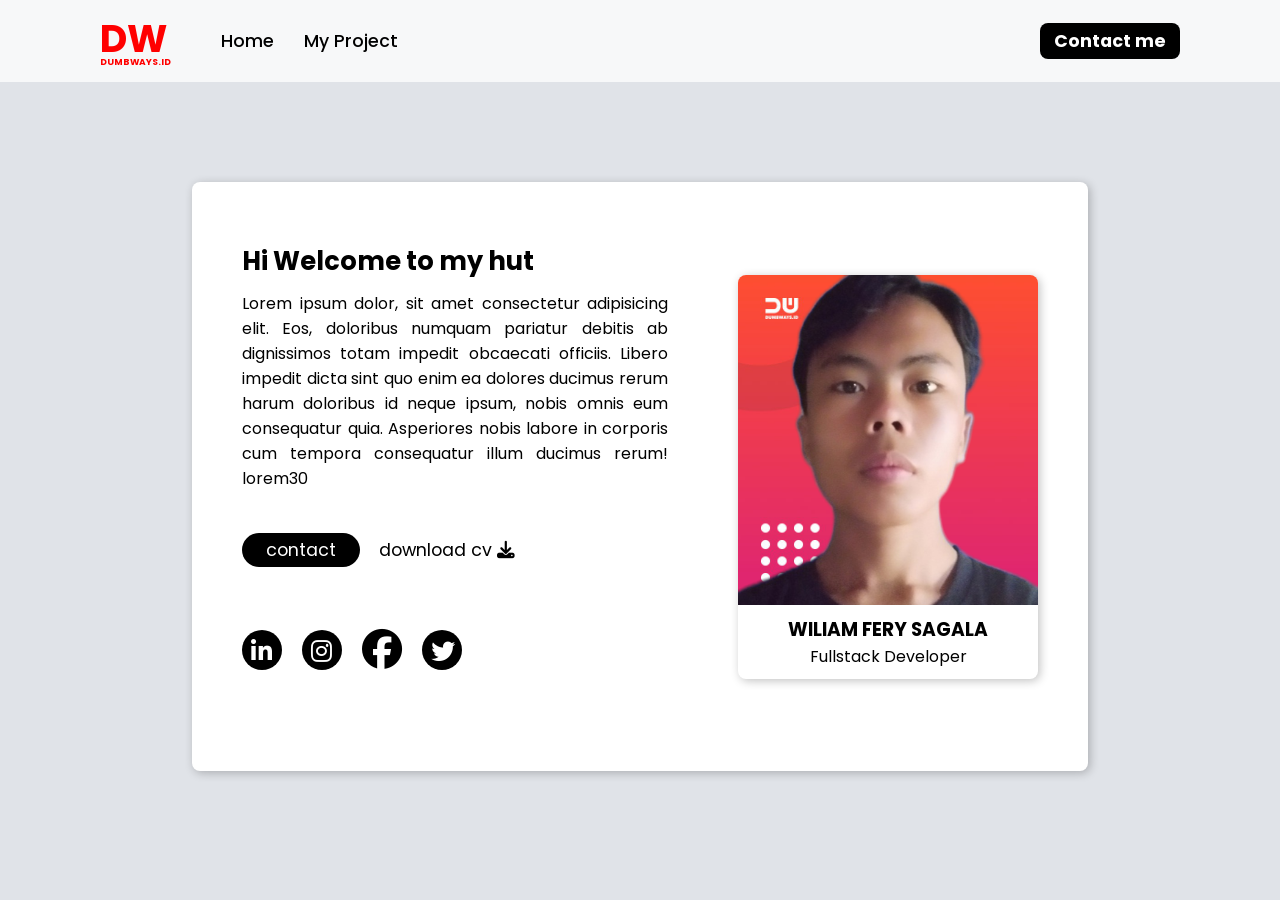
<file: index.html>
<!DOCTYPE html>
<html lang="en">
  <head>
    <meta charset="UTF-8" />
    <meta http-equiv="X-UA-Compatible" content="IE=edge" />
    <meta name="viewport" content="width=device-width, initial-scale=1.0" />
    <link
      rel="stylesheet"
      href="https://cdnjs.cloudflare.com/ajax/libs/font-awesome/6.3.0/css/all.min.css"
      integrity="sha512-SzlrxWUlpfuzQ+pcUCosxcglQRNAq/DZjVsC0lE40xsADsfeQoEypE+enwcOiGjk/bSuGGKHEyjSoQ1zVisanQ=="
      crossorigin="anonymous"
      referrerpolicy="no-referrer"
    />
    <link rel="stylesheet" href="/assets/css/style.css" />
    <title>Document</title>
  </head>
  <body>
    <nav>
      <header>
        <div class="logo">
          <h3>DW</h3>
          <span>DUMBWAYS.ID</span>
        </div>
        <div class="nav-list">
          <ul>
            <li><a href="#">Home</a></li>
            <li><a href="project.html">My Project</a></li>
          </ul>
        </div>
      </header>
      <div class="button">
        <a href="contact.html">Contact me</a>
      </div>
    </nav>

    <main>
      <div class="container card">
        <section class="left">
          <article>
            <h3>Hi Welcome to my hut</h3>
            <p>
              Lorem ipsum dolor, sit amet consectetur adipisicing elit. Eos,
              doloribus numquam pariatur debitis ab dignissimos totam impedit
              obcaecati officiis. Libero impedit dicta sint quo enim ea dolores
              ducimus rerum harum doloribus id neque ipsum, nobis omnis eum
              consequatur quia. Asperiores nobis labore in corporis cum tempora
              consequatur illum ducimus rerum! lorem30
            </p>
          </article>
          <div class="button">
            <a href="contact.html" class="contact">contact</a>
            <a href="#" class="cv">
              <span>download cv</span>
              <i class="fa-solid fa-download"></i>
            </a>
          </div>
          <div class="socmed">
            <a class="logos" href=""
              ><i class="fa-brands fa-linkedin-in"></i
            ></a>

            <a
              class="logos"
              href="https://www.instagram.com/wiliamferysagala/?hl=id"
            >
              <i class="fa-brands fa-instagram"></i>
            </a>

            <a
              class="facebook"
              href="https://web.facebook.com/profile.php?id=100082743275713"
            >
              <i class="fa-brands fa-facebook fb"></i>
            </a>

            <a class="logos" href=""><i class="fa-brands fa-twitter"></i></a>
          </div>
        </section>
        <section class="right">
          <div class="card">
            <div class="card-img">
              <img src="/assets/img/pp2.png" alt="" />
            </div>
            <div class="card-txt">
              <h3>WILIAM FERY SAGALA</h3>
              <span>Fullstack Developer</span>
            </div>
          </div>
        </section>
      </div>
    </main>
  </body>
</html>
</file>
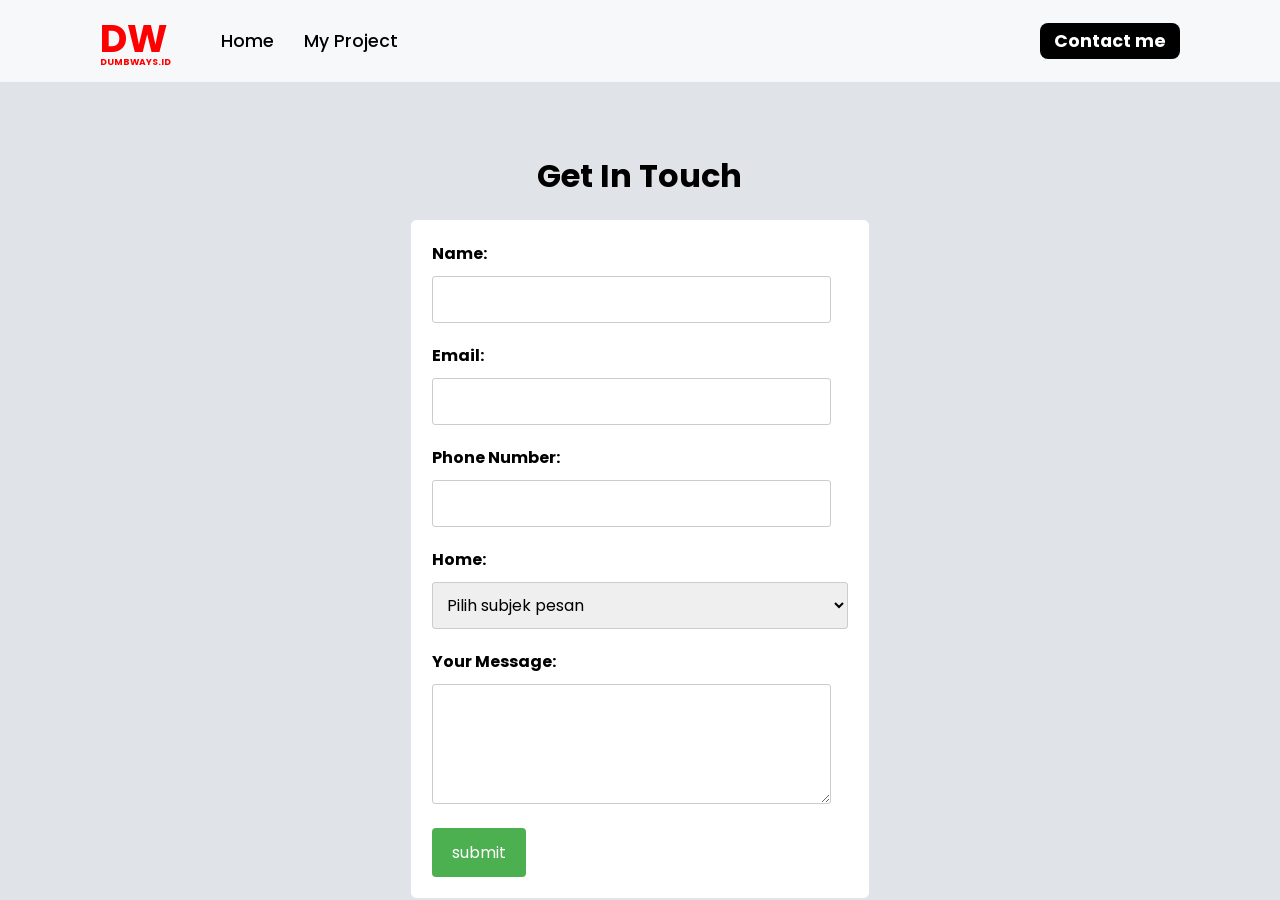
<file: contact.html>
<!DOCTYPE html>
<html lang="en">
  <head>
    <meta charset="UTF-8" />
    <meta http-equiv="X-UA-Compatible" content="IE=edge" />
    <meta name="viewport" content="width=device-width, initial-scale=1.0" />
    <link rel="stylesheet" href="/assets/css/formStyle.css" />
    <link rel="stylesheet" href="/assets/css/style.css" />
    <title>Document</title>
  </head>
  <body>
    <nav>
      <header>
        <div class="logo">
          <h3>DW</h3>
          <span>DUMBWAYS.ID</span>
        </div>
        <div class="nav-list">
          <ul>
            <li><a href="index.html">Home</a></li>
            <li><a href="project.html">My Project</a></li>
          </ul>
        </div>
      </header>
      <div class="button">
        <a href="#">Contact me</a>
      </div>
    </nav>
    <main>
      <header>
        <h1 style="text-align: center; margin: 20px 0">Get In Touch</h1>
      </header>
      <form action="/submit-form" method="POST">
        <label for="name">Name:</label>
        <input type="text" id="name" name="name" required />

        <label for="email">Email:</label>
        <input type="email" id="email" name="email" required />

        <label for="phone">Phone Number:</label>
        <input type="tel" id="phone" name="phone" required />

        <label for="subject">Home:</label>
        <select id="subject" name="subject" required>
          <option value="">Pilih subjek pesan</option>
          <option value="jabodetabek">Jabodetabek</option>
          <option value="luar-jabodetabek">Luar Jabodetabek</option>
          <option value="luar-negeri">Luar Negeri</option>
        </select>

        <label for="message">Your Message:</label>
        <textarea id="message" name="message" required></textarea>

        <button type="submit">submit</button>
      </form>
    </main>
  </body>
</html>
</file>
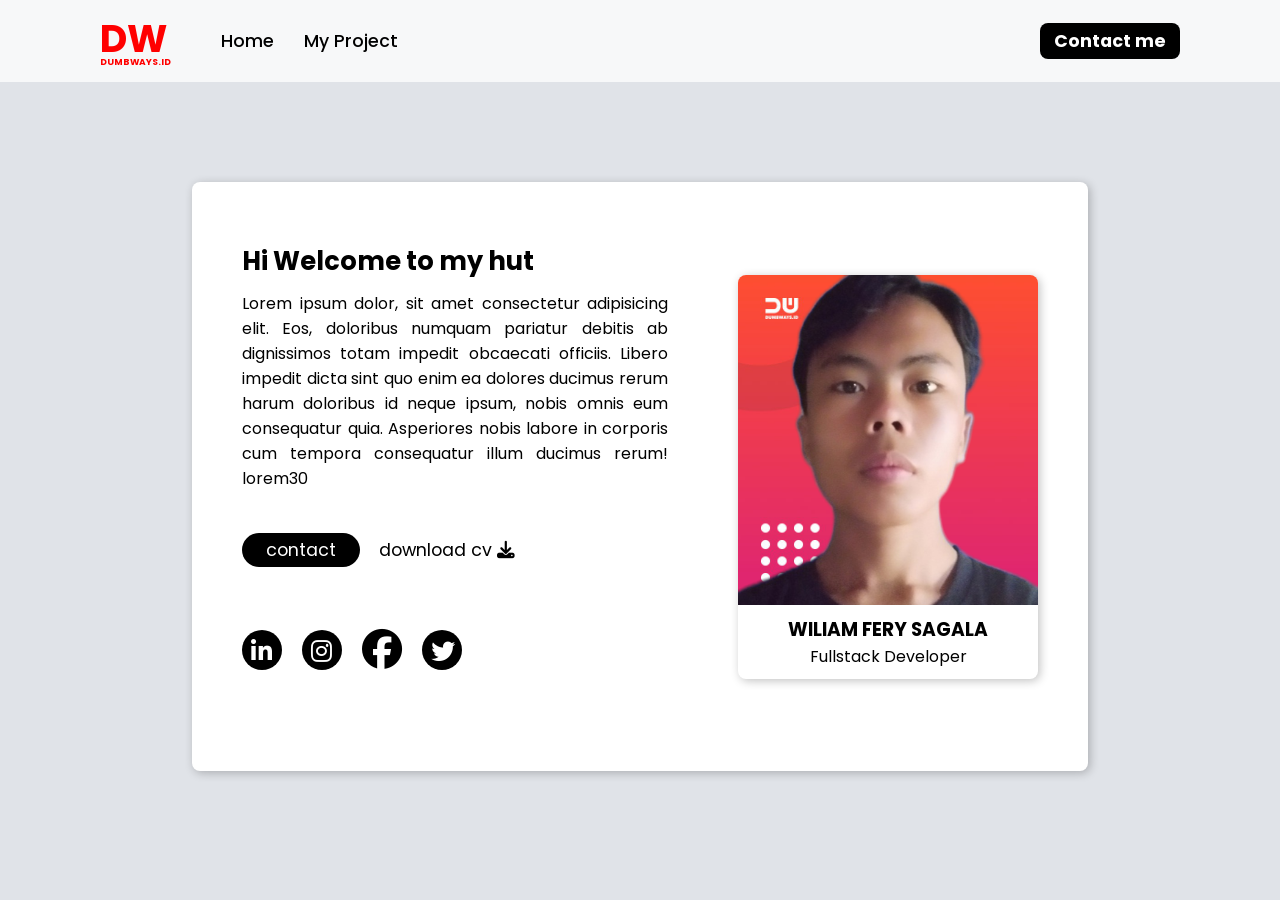
<file: home.html>
<!DOCTYPE html>
<html lang="en">
  <head>
    <meta charset="UTF-8" />
    <meta http-equiv="X-UA-Compatible" content="IE=edge" />
    <meta name="viewport" content="width=device-width, initial-scale=1.0" />
    <link
      rel="stylesheet"
      href="https://cdnjs.cloudflare.com/ajax/libs/font-awesome/6.3.0/css/all.min.css"
      integrity="sha512-SzlrxWUlpfuzQ+pcUCosxcglQRNAq/DZjVsC0lE40xsADsfeQoEypE+enwcOiGjk/bSuGGKHEyjSoQ1zVisanQ=="
      crossorigin="anonymous"
      referrerpolicy="no-referrer"
    />
    <link rel="stylesheet" href="/assets/css/style.css" />
    <title>Document</title>
  </head>
  <body>
    <nav>
      <header>
        <div class="logo">
          <h3>DW</h3>
          <span>DUMBWAYS.ID</span>
        </div>
        <div class="nav-list">
          <ul>
            <li><a href="">Home</a></li>
            <li><a href="">My Project</a></li>
          </ul>
        </div>
      </header>
      <div class="button">
        <a href="contact.html">Contact me</a>
      </div>
    </nav>

    <main>
      <div class="container card">
        <section class="left">
          <article>
            <h3>Hi Welcome to my hut</h3>
            <p>
              Lorem ipsum dolor, sit amet consectetur adipisicing elit. Eos,
              doloribus numquam pariatur debitis ab dignissimos totam impedit
              obcaecati officiis. Libero impedit dicta sint quo enim ea dolores
              ducimus rerum harum doloribus id neque ipsum, nobis omnis eum
              consequatur quia. Asperiores nobis labore in corporis cum tempora
              consequatur illum ducimus rerum! lorem30
            </p>
          </article>
          <div class="button">
            <a href="contact.html" class="contact">contact</a>
            <a href="#" class="cv">
              <span>download cv</span>
              <i class="fa-solid fa-download"></i>
            </a>
          </div>
          <div class="socmed">
            <a class="logos" href=""
              ><i class="fa-brands fa-linkedin-in"></i
            ></a>

            <a
              class="logos"
              href="https://www.instagram.com/wiliamferysagala/?hl=id"
            >
              <i class="fa-brands fa-instagram"></i>
            </a>

            <a
              class="facebook"
              href="https://web.facebook.com/profile.php?id=100082743275713"
            >
              <i class="fa-brands fa-facebook fb"></i>
            </a>

            <a class="logos" href=""><i class="fa-brands fa-twitter"></i></a>
          </div>
        </section>
        <section class="right">
          <div class="card">
            <div class="card-img">
              <img src="/assets/img/pp2.png" alt="" />
            </div>
            <div class="card-txt">
              <h3>WILIAM FERY SAGALA</h3>
              <span>Fullstack Developer</span>
            </div>
          </div>
        </section>
      </div>
    </main>
  </body>
</html>
</file>
<file: assets/css/style.css>
@import url("https://fonts.googleapis.com/css2?family=Poppins:wght@200;400;500;700;800&display=swap");

:root {
  --main-bg: #e0e3e8;
  --main-cl: #ffffff;
  --txt-cl: #000;
}

* {
  margin: 0;
  padding: 0;
  box-sizing: border-box;
  font-family: "Poppins", sans-serif;
  list-style: none;
  text-decoration: none;
}

body {
  background: var(--main-bg);
  width: 100%;
  height: 100vh;
  display: flex;
  gap: 50px;
  flex-direction: column;
  align-items: center;
}
/* NABVAR START */
nav {
  width: 100%;
  display: flex;
  justify-content: space-between;
  align-items: center;
  padding: 10px 100px;
  background: #ffffffc1;
}

nav header {
  display: flex;
  align-items: center;
  gap: 50px;
}

nav header .logo h3 {
  font-size: 2.4rem;
  margin-bottom: -20px;
  color: #ff0000;
}

nav header .logo span {
  font-size: 9px;
  font-weight: 700;
  color: #ff0000;
}

nav header .nav-list ul {
  display: flex;
  gap: 30px;
}

nav header .nav-list ul li a {
  font-size: 1.1rem;
  font-weight: 500;
  color: #000;
}

nav header .nav-list ul li a:hover {
  color: #ff0000;
}

.button a {
  background: #000;
  padding: 6px 14px;
  color: #ffffff;
  font-weight: bold;
  font-size: 1.1rem;
  border-radius: 8px;
}

.button a:hover {
  background: #ff0000;
}

/* NABVAR END */

/* MAIN START */

.container {
  margin: 0 auto;
  display: flex;
  margin-top: 50px;
  padding: 0px 50px;
  gap: 20px;
  width: 70%;
  align-items: center;
  background: #fff;
}

.card {
  box-shadow: 2px 2px 10px rgba(0, 0, 0, 0.24);
  border-radius: 8px;
  border-top-right-radius: 8px;
  border-top-left-radius: 8px;
}

/* Left Start */
.left {
  padding: 70px 50px 70px 0;
  display: flex;
  justify-content: center;
  flex-direction: column;
  gap: 30px;
}

.left article {
  text-align: justify;
}

.left article h3 {
  margin: -10px 0 10px;
  font-size: 1.6rem;
}

.left article p {
  margin: 10px 0;
}

.left .button {
  display: flex;
  align-items: center;
  gap: 5px;
}

.left .button a.contact {
  font-weight: normal;
  border-radius: 50px;
  padding: 4px 24px;
}

.left .button a.cv {
  background: none;
  color: #000;
  font-weight: normal;
}

.left .socmed {
  width: 100%;
  display: flex;
  align-items: center;
  gap: 20px;
  margin: 30px 0;
}

.logos {
  border-radius: 100%;
  width: 40px;
  height: 40px;
  background: #000;
  padding: 2px 0 0 0;
  color: #fff;
  padding: 9px 0 0 9px;
}

.logos:hover {
  background: #ff0000;
}

.facebook i {
  font-size: 40px;
  color: #000;
}

.facebook i:hover {
  color: #ff0000;
}

.logos i {
  font-size: 1.5rem;
}

/* Left End */

/* Right Star */
section.right .card .card-img {
  height: 330px;
  width: 300px;
  background: url("/assets/img/bg-cam.jpg");
  background-size: cover;
  border-top-right-radius: 8px;
  border-top-left-radius: 8px;
}

section.right .card .card-img img {
  width: 100%;
  object-fit: cover;
  height: 100%;
}

section.right .card .card-txt {
  padding: 10px;
  text-align: center;
}

/* Right End */
/* MAIN END */

/* project style */

.project {
  width: 100%;
  height: 100vh;
  display: flex;
  justify-content: center;
  align-items: center;
}
</file>
<file: assets/css/formStyle.css>
form {
  max-width: 500px;
  margin: 0 auto;
  padding: 20px;
  background: #fff;
  border: 1px solid #ffffff;
  border-radius: 5px;
  font-family: Arial, sans-serif;
}

label {
  display: block;
  margin-bottom: 10px;
  font-weight: bold;
}

input[type="text"],
input[type="email"],
input[type="tel"],
textarea {
  width: 96%;
  padding: 10px;
  border: 1px solid #ccc;
  border-radius: 3px;
  font-size: 16px;
  margin-bottom: 20px;
}

textarea {
  height: 120px;
}

button[type="submit"] {
  background-color: #4caf50;
  color: white;
  padding: 12px 20px;
  border: none;
  border-radius: 4px;
  cursor: pointer;
  font-size: 16px;
}

button[type="submit"]:hover {
  background-color: #45a049;
}

select {
  width: 100%;
  padding: 10px;
  border: 1px solid #ccc;
  border-radius: 3px;
  font-size: 16px;
  margin-bottom: 20px;
}

option {
  padding: 10px;
  font-size: 16px;
}
</file>
